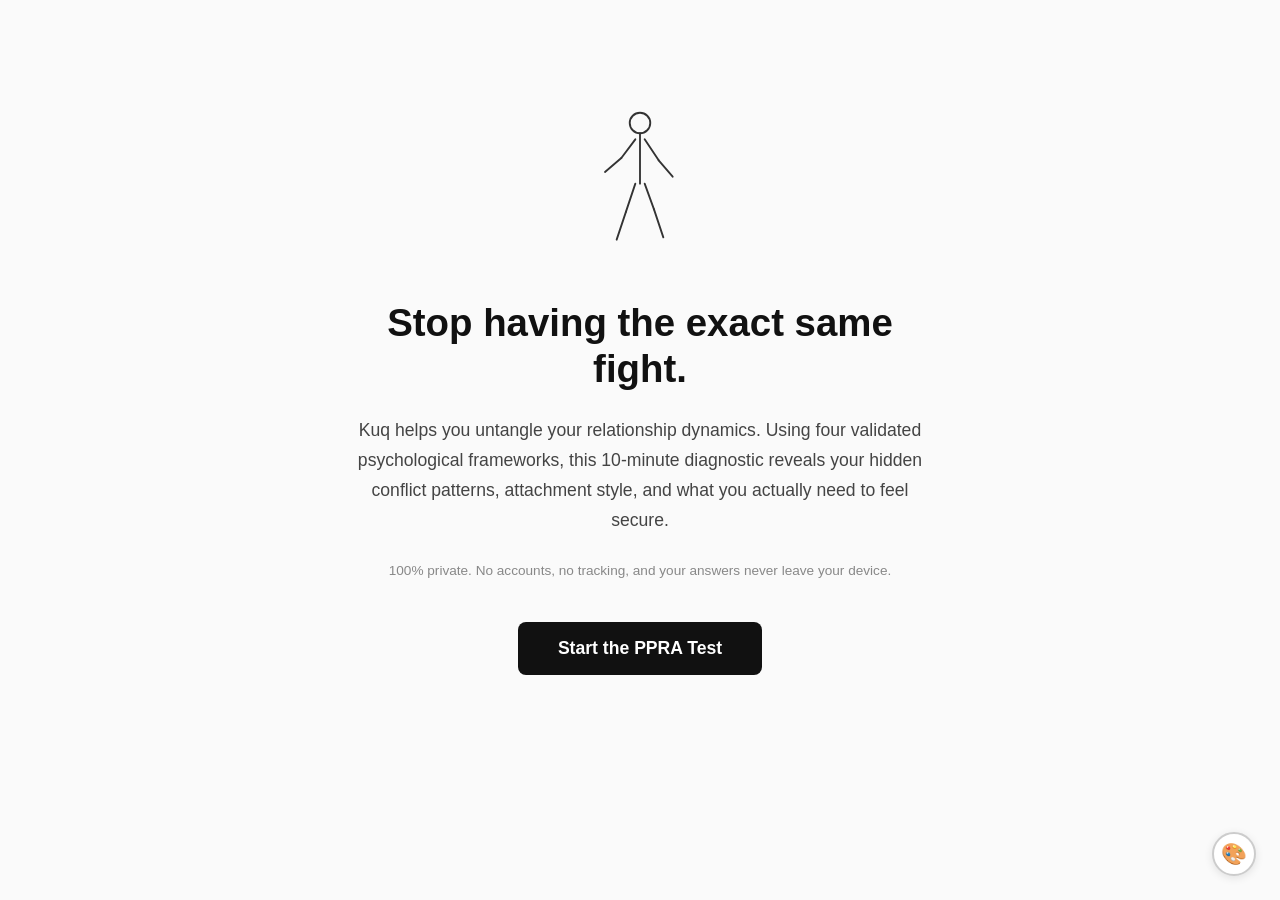
<file: kuq/index.html>
<!DOCTYPE html>
<html lang="en">
<head>
  <meta charset="UTF-8">
  <meta name="viewport" content="width=device-width, initial-scale=1.0">
  <title>Kuq — Relationship Conflict Diagnostic</title>
  <link rel="stylesheet" href="style.css">
  <link rel="stylesheet" href="themes.css">
</head>
<body>
  <noscript>
    <div class="noscript-message">
      <h1>Kuq requires JavaScript to run.</h1>
      <p>Please enable it in your browser settings.</p>
    </div>
  </noscript>

  <!-- ===================== PAGE 1: LANDING ===================== -->
  <section id="landing" class="page active">
    <div class="landing-container">

      <!-- Cramping Stick Figure -->
      <div class="cramp-stage">
        <div class="cramp-figure-wrapper">
          <svg class="cramp-figure" viewBox="0 0 300 350" xmlns="http://www.w3.org/2000/svg">
            <g class="cramp-head">
              <circle cx="150" cy="40" r="22"/>
            </g>
            <g class="cramp-torso">
              <line x1="150" y1="62" x2="150" y2="170"/>
              <g class="cramp-arm-lu">
                <line x1="140" y1="75" x2="110" y2="115"/>
                <g class="cramp-arm-ll">
                  <line x1="110" y1="115" x2="75" y2="145"/>
                </g>
              </g>
              <g class="cramp-arm-ru">
                <line x1="160" y1="75" x2="190" y2="120"/>
                <g class="cramp-arm-rl">
                  <line x1="190" y1="120" x2="220" y2="155"/>
                </g>
              </g>
              <g class="cramp-leg-lu">
                <line x1="140" y1="170" x2="120" y2="230"/>
                <g class="cramp-leg-ll">
                  <line x1="120" y1="230" x2="100" y2="290"/>
                </g>
              </g>
              <g class="cramp-leg-ru">
                <line x1="160" y1="170" x2="180" y2="225"/>
                <g class="cramp-leg-rl">
                  <line x1="180" y1="225" x2="200" y2="285"/>
                </g>
              </g>
            </g>
          </svg>
        </div>
      </div>

      <h1>Stop having the exact same fight.</h1>
      <p class="landing-subtext">Kuq helps you untangle your relationship dynamics. Using four validated psychological frameworks, this 10-minute diagnostic reveals your hidden conflict patterns, attachment style, and what you actually need to feel secure.</p>
      <p class="trust-badge">100% private. No accounts, no tracking, and your answers never leave your device.</p>
      <button class="btn-primary" onclick="showPage('questions')">Start the PPRA Test</button>
    </div>
  </section>

  <!-- ===================== PAGE 2: QUESTIONS ===================== -->
  <section id="questions" class="page">
    <header class="sticky-header">
      <span class="logo">Kuq</span>
      <div class="progress-bar">
        <div id="progress-fill" class="progress-fill"></div>
      </div>
      <span id="question-counter" class="question-counter">Question 0 of 20</span>
    </header>

    <div id="restore-message" class="restore-message" style="display:none;">
      Welcome back — your progress has been restored.
    </div>

    <div id="questions-container" class="questions-container"></div>
  </section>

  <!-- ===================== PAGE 3: RESULTS ===================== -->
  <section id="results" class="page">
    <div id="results-content" class="results-container"></div>
    <div class="results-actions">
      <button class="btn-secondary" onclick="startOver()">Start Over</button>
    </div>
  </section>

  <script src="data.js"></script>
  <script src="script.js"></script>
  <script src="themes.js"></script>
</body>
</html>
</file>
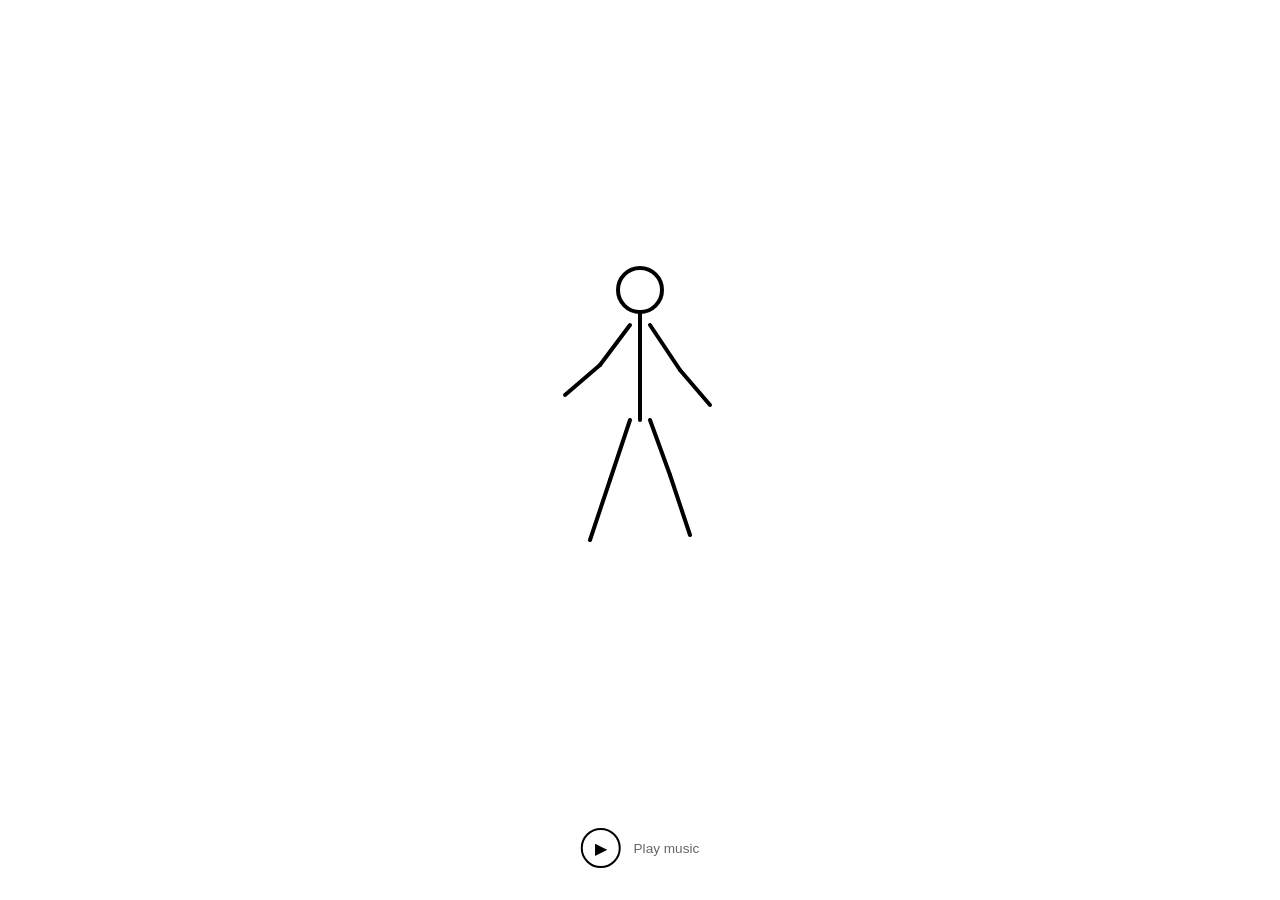
<file: kuq/cramping-figure.html>
<!DOCTYPE html>
<html lang="en">
<head>
<meta charset="UTF-8">
<meta name="viewport" content="width=device-width, initial-scale=1.0">
<title>Invincible Cramping Stick Figure</title>
<style>
  /* ============================================
     BASE LAYOUT
     ============================================ */
  * { margin: 0; padding: 0; box-sizing: border-box; }

  body {
    display: flex;
    justify-content: center;
    align-items: center;
    min-height: 100vh;
    background: #fff;
    overflow: hidden;
  }

  .stage {
    position: relative;
    width: 300px;
    height: 400px;
  }

  /* ============================================
     SVG STICK FIGURE
     All parts are grouped for independent animation.
     Stroke: pure black, no fill.
     ============================================ */
  svg.figure {
    width: 100%;
    height: 100%;
    overflow: visible;
  }

  svg.figure line,
  svg.figure circle {
    stroke: #000;
    stroke-width: 4;
    stroke-linecap: round;
    fill: none;
  }

  /* ============================================
     ANIMATION GROUPS
     Each body part gets its own animation so they
     move independently for that chaotic "cramping" look.
     ============================================ */

  /* HEAD — bobs and rotates */
  .head {
    transform-origin: 150px 50px;
    animation: headBob 0.4s steps(2) infinite alternate;
  }

  /* TORSO — tilts left/right */
  .torso {
    transform-origin: 150px 60px;
    animation: torsoTilt 0.6s steps(3) infinite alternate;
  }

  /* UPPER LEFT ARM — swings from shoulder */
  .arm-left-upper {
    transform-origin: 140px 75px;
    animation: armLeftUpper 0.35s steps(2) infinite alternate;
  }

  /* LOWER LEFT ARM — bends at elbow */
  .arm-left-lower {
    transform-origin: 110px 115px;
    animation: armLeftLower 0.3s steps(2) infinite alternate;
  }

  /* UPPER RIGHT ARM — swings from shoulder */
  .arm-right-upper {
    transform-origin: 160px 75px;
    animation: armRightUpper 0.4s steps(2) infinite alternate;
  }

  /* LOWER RIGHT ARM — bends at elbow */
  .arm-right-lower {
    transform-origin: 190px 120px;
    animation: armRightLower 0.35s steps(2) infinite alternate;
  }

  /* UPPER LEFT LEG — swings from hip */
  .leg-left-upper {
    transform-origin: 140px 170px;
    animation: legLeftUpper 0.3s steps(2) infinite alternate;
  }

  /* LOWER LEFT LEG — bends at knee */
  .leg-left-lower {
    transform-origin: 120px 230px;
    animation: legLeftLower 0.35s steps(2) infinite alternate;
  }

  /* UPPER RIGHT LEG — swings from hip */
  .leg-right-upper {
    transform-origin: 160px 170px;
    animation: legRightUpper 0.35s steps(2) infinite alternate;
  }

  /* LOWER RIGHT LEG — bends at knee */
  .leg-right-lower {
    transform-origin: 180px 225px;
    animation: legRightLower 0.3s steps(2) infinite alternate;
  }

  /* WHOLE FIGURE — bounces/slides on canvas */
  .figure-wrapper {
    animation: figureBounce 0.5s steps(3) infinite alternate;
  }

  /* ============================================
     KEYFRAMES — THE "CRAMPING" DANCE
     Jerky, snappy movements using steps() easing.
     ============================================ */

  /* Head bobs up/down and rotates slightly */
  @keyframes headBob {
    0%   { transform: translateY(0) rotate(0deg); }
    30%  { transform: translateY(-8px) rotate(-12deg); }
    60%  { transform: translateY(4px) rotate(8deg); }
    100% { transform: translateY(-5px) rotate(-5deg); }
  }

  /* Torso tilts side to side and leans */
  @keyframes torsoTilt {
    0%   { transform: rotate(0deg) translateX(0); }
    25%  { transform: rotate(-8deg) translateX(-5px); }
    50%  { transform: rotate(5deg) translateX(3px); }
    75%  { transform: rotate(-3deg) translateX(-2px); }
    100% { transform: rotate(10deg) translateX(6px); }
  }

  /* Left upper arm swings wildly */
  @keyframes armLeftUpper {
    0%   { transform: rotate(0deg); }
    25%  { transform: rotate(-60deg); }
    50%  { transform: rotate(30deg); }
    75%  { transform: rotate(-45deg); }
    100% { transform: rotate(70deg); }
  }

  /* Left lower arm flails at elbow */
  @keyframes armLeftLower {
    0%   { transform: rotate(0deg); }
    30%  { transform: rotate(-80deg); }
    60%  { transform: rotate(40deg); }
    100% { transform: rotate(-50deg); }
  }

  /* Right upper arm — opposite timing */
  @keyframes armRightUpper {
    0%   { transform: rotate(0deg); }
    20%  { transform: rotate(55deg); }
    50%  { transform: rotate(-35deg); }
    80%  { transform: rotate(65deg); }
    100% { transform: rotate(-20deg); }
  }

  /* Right lower arm */
  @keyframes armRightLower {
    0%   { transform: rotate(0deg); }
    35%  { transform: rotate(70deg); }
    65%  { transform: rotate(-45deg); }
    100% { transform: rotate(55deg); }
  }

  /* Left upper leg kicks out */
  @keyframes legLeftUpper {
    0%   { transform: rotate(0deg); }
    25%  { transform: rotate(25deg); }
    50%  { transform: rotate(-15deg); }
    75%  { transform: rotate(40deg); }
    100% { transform: rotate(-10deg); }
  }

  /* Left lower leg bends at knee */
  @keyframes legLeftLower {
    0%   { transform: rotate(0deg); }
    30%  { transform: rotate(-50deg); }
    60%  { transform: rotate(25deg); }
    100% { transform: rotate(-35deg); }
  }

  /* Right upper leg — offset timing */
  @keyframes legRightUpper {
    0%   { transform: rotate(0deg); }
    20%  { transform: rotate(-30deg); }
    50%  { transform: rotate(20deg); }
    80%  { transform: rotate(-45deg); }
    100% { transform: rotate(15deg); }
  }

  /* Right lower leg */
  @keyframes legRightLower {
    0%   { transform: rotate(0deg); }
    35%  { transform: rotate(45deg); }
    65%  { transform: rotate(-30deg); }
    100% { transform: rotate(40deg); }
  }

  /* Whole figure bounces and slides */
  @keyframes figureBounce {
    0%   { transform: translateX(0) translateY(0); }
    20%  { transform: translateX(-10px) translateY(-15px); }
    40%  { transform: translateX(8px) translateY(5px); }
    60%  { transform: translateX(-5px) translateY(-20px); }
    80%  { transform: translateX(12px) translateY(0px); }
    100% { transform: translateX(-3px) translateY(-10px); }
  }

  /* ============================================
     AUDIO PLAYER (bottom center)
     ============================================ */
  .audio-controls {
    position: fixed;
    bottom: 2rem;
    left: 50%;
    transform: translateX(-50%);
    display: flex;
    align-items: center;
    gap: 0.8rem;
    font-family: -apple-system, BlinkMacSystemFont, sans-serif;
    font-size: 0.85rem;
    color: #666;
  }

  .audio-controls button {
    width: 40px;
    height: 40px;
    border-radius: 50%;
    border: 2px solid #000;
    background: #fff;
    cursor: pointer;
    font-size: 1rem;
    display: flex;
    align-items: center;
    justify-content: center;
    transition: background 0.15s;
  }

  .audio-controls button:hover {
    background: #eee;
  }

  /* ============================================
     RESPONSIVE
     ============================================ */
  @media (max-width: 480px) {
    .stage {
      width: 220px;
      height: 300px;
    }
  }
</style>
</head>
<body>

<!-- ============================================
     STICK FIGURE (SVG)
     Pure black strokes, no fill.
     ~260px tall, centred on canvas.
     ============================================ -->
<div class="stage">
  <div class="figure-wrapper">
    <svg class="figure" viewBox="0 0 300 350" xmlns="http://www.w3.org/2000/svg">

      <!-- HEAD (circle, r=22) -->
      <g class="head">
        <circle cx="150" cy="40" r="22"/>
      </g>

      <!-- TORSO (neck to hip) -->
      <g class="torso">
        <line x1="150" y1="62" x2="150" y2="170"/>

        <!-- LEFT ARM: shoulder(140,75) → elbow(110,115) → hand -->
        <g class="arm-left-upper">
          <line x1="140" y1="75" x2="110" y2="115"/>
          <g class="arm-left-lower">
            <line x1="110" y1="115" x2="75" y2="145"/>
          </g>
        </g>

        <!-- RIGHT ARM: shoulder(160,75) → elbow(190,120) → hand -->
        <g class="arm-right-upper">
          <line x1="160" y1="75" x2="190" y2="120"/>
          <g class="arm-right-lower">
            <line x1="190" y1="120" x2="220" y2="155"/>
          </g>
        </g>

        <!-- LEFT LEG: hip(140,170) → knee(120,230) → foot -->
        <g class="leg-left-upper">
          <line x1="140" y1="170" x2="120" y2="230"/>
          <g class="leg-left-lower">
            <line x1="120" y1="230" x2="100" y2="290"/>
          </g>
        </g>

        <!-- RIGHT LEG: hip(160,170) → knee(180,225) → foot -->
        <g class="leg-right-upper">
          <line x1="160" y1="170" x2="180" y2="225"/>
          <g class="leg-right-lower">
            <line x1="180" y1="225" x2="200" y2="285"/>
          </g>
        </g>
      </g>

    </svg>
  </div>
</div>

<!-- ============================================
     AUDIO PLAYER
     Replace src with your chosen royalty-free track.
     ============================================ -->
<div class="audio-controls">
  <button id="play-btn" onclick="toggleAudio()">▶</button>
  <span id="audio-label">Play music</span>
  <audio id="bg-music" loop preload="auto">
    <source src="invincible-music.mp3" type="audio/mpeg">
  </audio>
</div>

<script>
  // Minimal JS — only for the play/pause button
  function toggleAudio() {
    const audio = document.getElementById('bg-music');
    const btn = document.getElementById('play-btn');
    const label = document.getElementById('audio-label');
    if (audio.paused) {
      audio.play();
      btn.textContent = '⏸';
      label.textContent = 'Playing';
    } else {
      audio.pause();
      btn.textContent = '▶';
      label.textContent = 'Play music';
    }
  }
</script>

</body>
</html>
</file>
<file: kuq/style.css>
/* ============================================================
   Kuq — PPRA Test Stylesheet
   ============================================================ */

/* ----------------------------
   RESET & BASE
   ---------------------------- */
* {
  margin: 0;
  padding: 0;
  box-sizing: border-box;
}

body {
  font-family: -apple-system, BlinkMacSystemFont, "Segoe UI", Roboto, Helvetica, Arial, sans-serif;
  line-height: 1.6;
  color: #1a1a1a;
  background: #fafafa;
}

/* ----------------------------
   PAGE VISIBILITY
   ---------------------------- */
.page {
  display: none;
}
.page.active {
  display: block;
}

/* ----------------------------
   NOSCRIPT
   ---------------------------- */
.noscript-message {
  text-align: center;
  padding: 4rem 2rem;
  font-size: 1.2rem;
}

/* ----------------------------
   LANDING PAGE
   ---------------------------- */
.landing-container {
  max-width: 640px;
  margin: 0 auto;
  padding: 6rem 2rem 4rem;
  text-align: center;
}

.landing-container h1 {
  font-size: 2.4rem;
  font-weight: 700;
  line-height: 1.2;
  margin-bottom: 1.5rem;
  color: #111;
}

.landing-subtext {
  font-size: 1.1rem;
  color: #444;
  margin-bottom: 1.5rem;
  line-height: 1.7;
}

.trust-badge {
  font-size: 0.85rem;
  color: #888;
  margin-bottom: 2.5rem;
}

/* ----------------------------
   BUTTONS
   ---------------------------- */
.btn-primary {
  display: inline-block;
  background: #111;
  color: #fff;
  border: none;
  padding: 1rem 2.5rem;
  font-size: 1.1rem;
  font-weight: 600;
  border-radius: 8px;
  cursor: pointer;
  transition: background 0.2s;
}
.btn-primary:hover {
  background: #333;
}

.btn-secondary {
  display: inline-block;
  background: #fff;
  color: #111;
  border: 2px solid #111;
  padding: 0.8rem 2rem;
  font-size: 1rem;
  font-weight: 600;
  border-radius: 8px;
  cursor: pointer;
  transition: background 0.2s;
}
.btn-secondary:hover {
  background: #f0f0f0;
}

/* ----------------------------
   STICKY HEADER
   ---------------------------- */
.sticky-header {
  position: sticky;
  top: 0;
  z-index: 100;
  background: #fff;
  border-bottom: 1px solid #e0e0e0;
  padding: 0.8rem 1.5rem;
  display: flex;
  align-items: center;
  gap: 1rem;
}

.logo {
  font-weight: 700;
  font-size: 1.2rem;
  color: #111;
  flex-shrink: 0;
}

.progress-bar {
  flex: 1;
  height: 6px;
  background: #e0e0e0;
  border-radius: 3px;
  overflow: hidden;
}

.progress-fill {
  height: 100%;
  width: 0%;
  background: #111;
  border-radius: 3px;
  transition: width 0.3s ease;
}

.question-counter {
  font-size: 0.8rem;
  color: #888;
  flex-shrink: 0;
  white-space: nowrap;
}

/* ----------------------------
   RESTORE MESSAGE
   ---------------------------- */
.restore-message {
  max-width: 640px;
  margin: 1rem auto;
  padding: 0.8rem 1.5rem;
  background: #f0f7ff;
  border: 1px solid #c0d8ff;
  border-radius: 8px;
  font-size: 0.9rem;
  color: #2a5db0;
  text-align: center;
}

/* ----------------------------
   QUESTIONS CONTAINER
   ---------------------------- */
.questions-container {
  max-width: 640px;
  margin: 0 auto;
  padding: 1.5rem 1.5rem 4rem;
}

/* ----------------------------
   LAYER HEADERS
   ---------------------------- */
.layer-header {
  margin-top: 2.5rem;
  margin-bottom: 1.5rem;
  padding-top: 1.5rem;
  border-top: 1px solid #e0e0e0;
}

.layer-header:first-child {
  border-top: none;
  margin-top: 0;
}

.layer-header h2 {
  font-size: 1.4rem;
  font-weight: 700;
  color: #111;
  margin-bottom: 0.3rem;
}

.layer-header p {
  font-size: 0.95rem;
  color: #666;
}

/* ----------------------------
   INDIVIDUAL QUESTION
   ---------------------------- */
.question {
  margin-bottom: 2rem;
  padding: 1.2rem;
  border-radius: 10px;
  background: #fff;
  border: 1px solid #e8e8e8;
  transition: border-color 0.2s;
}

.question.unanswered {
  border-color: #e53e3e;
  background: #fff5f5;
}

.question-text {
  font-size: 1rem;
  font-weight: 500;
  color: #222;
  margin-bottom: 1rem;
  line-height: 1.5;
}

/* ----------------------------
   5-POINT BUBBLE SCALE
   ---------------------------- */
.scale {
  display: flex;
  align-items: center;
  justify-content: center;
  gap: 0.3rem;
}

.scale-label {
  font-size: 0.75rem;
  color: #999;
  width: 50px;
  text-align: center;
  flex-shrink: 0;
}

.bubble {
  width: 36px;
  height: 36px;
  border-radius: 50%;
  border: 2px solid #ccc;
  background: #fff;
  cursor: pointer;
  transition: all 0.15s;
  position: relative;
}

.bubble:hover {
  border-color: #888;
  background: #f5f5f5;
}

.bubble.selected {
  border-color: #111;
  background: #111;
}

.bubble.selected::after {
  content: "";
  position: absolute;
  top: 50%;
  left: 50%;
  transform: translate(-50%, -50%);
  width: 10px;
  height: 10px;
  border-radius: 50%;
  background: #fff;
}

/* ----------------------------
   CLOSING / SUBMIT
   ---------------------------- */
.closing {
  text-align: center;
  margin-top: 3rem;
  padding: 2rem 0;
  border-top: 1px solid #e0e0e0;
}

.closing p {
  font-size: 1rem;
  color: #555;
  margin-bottom: 1.5rem;
  font-style: italic;
}

.error-text {
  color: #e53e3e;
  font-size: 0.9rem;
  margin-top: 1rem;
}

/* ----------------------------
   RESULTS PAGE
   ---------------------------- */
.results-container {
  max-width: 640px;
  margin: 0 auto;
  padding: 3rem 1.5rem 2rem;
}

.results-intro {
  margin-bottom: 2.5rem;
}

.results-intro h1 {
  font-size: 2rem;
  font-weight: 700;
  color: #111;
  margin-bottom: 1rem;
}

.results-intro p {
  font-size: 1.05rem;
  color: #444;
  line-height: 1.7;
}

/* ----------------------------
   RESULTS — LAYER SECTIONS
   ---------------------------- */
.results-layer {
  margin-bottom: 2rem;
  padding: 1.5rem;
  background: #fff;
  border: 1px solid #e8e8e8;
  border-radius: 10px;
}

.results-layer h2 {
  font-size: 1.1rem;
  font-weight: 600;
  color: #888;
  margin-bottom: 0.5rem;
  text-transform: uppercase;
  letter-spacing: 0.03em;
}

.results-layer h3 {
  font-size: 1.2rem;
  font-weight: 700;
  color: #111;
  margin-bottom: 0.8rem;
}

.results-layer p {
  font-size: 0.95rem;
  color: #333;
  line-height: 1.7;
}

.insufficient-data {
  color: #999;
  font-style: italic;
}

/* ----------------------------
   RESULTS — OVERALL PROFILE
   ---------------------------- */
.results-overall {
  margin-top: 2.5rem;
  margin-bottom: 2rem;
  padding: 2rem;
  background: #111;
  color: #fff;
  border-radius: 10px;
}

.results-overall h2 {
  font-size: 1.3rem;
  font-weight: 700;
  margin-bottom: 1.2rem;
}

.results-overall h3 {
  font-size: 1rem;
  font-weight: 600;
  color: #aaa;
  margin-bottom: 0.5rem;
  margin-top: 1.2rem;
}

.results-overall h3:first-of-type {
  margin-top: 0;
}

.results-overall p {
  font-size: 0.95rem;
  line-height: 1.7;
  color: #ddd;
}

/* ----------------------------
   RESULTS — DISCLAIMER
   ---------------------------- */
.results-disclaimer {
  margin-top: 2rem;
  padding: 1.2rem;
  background: #fff8f0;
  border: 1px solid #f0d0b0;
  border-radius: 8px;
  font-size: 0.85rem;
  color: #666;
  line-height: 1.6;
}

.results-disclaimer a {
  color: #b05000;
  text-decoration: underline;
}

/* ----------------------------
   RESULTS — ACTIONS
   ---------------------------- */
.results-actions {
  max-width: 640px;
  margin: 0 auto 4rem;
  padding: 0 1.5rem;
  text-align: center;
}

/* ----------------------------
   CONSENT PROMPT
   ---------------------------- */
.consent-prompt {
  max-width: 640px;
  margin: 2rem auto;
  padding: 1.5rem;
  background: #f8f8f8;
  border: 1px solid #e0e0e0;
  border-radius: 10px;
  text-align: center;
}

.consent-prompt p {
  font-size: 0.95rem;
  color: #444;
  margin-bottom: 0.8rem;
  line-height: 1.6;
}

.consent-prompt p:first-child {
  font-size: 1.1rem;
  color: #111;
  margin-bottom: 0.5rem;
}

.consent-buttons {
  display: flex;
  gap: 1rem;
  justify-content: center;
  margin-top: 1rem;
}

.btn-small {
  padding: 0.6rem 1.5rem;
  font-size: 0.9rem;
}

.consent-message {
  margin-top: 1rem;
  font-size: 0.9rem;
  color: #2a5db0;
  font-style: italic;
}

/* ----------------------------
   MOBILE RESPONSIVE
   ---------------------------- */
@media (max-width: 480px) {
  .landing-container {
    padding: 3rem 1.5rem 2rem;
  }

  .landing-container h1 {
    font-size: 1.8rem;
  }

  .landing-subtext {
    font-size: 1rem;
  }

  .question {
    padding: 1rem;
  }

  .scale {
    gap: 0.15rem;
  }

  .bubble {
    width: 30px;
    height: 30px;
  }

  .bubble.selected::after {
    width: 8px;
    height: 8px;
  }

  .scale-label {
    font-size: 0.65rem;
    width: 40px;
  }

  .sticky-header {
    padding: 0.6rem 1rem;
    gap: 0.5rem;
  }

  .results-container {
    padding: 2rem 1rem 1rem;
  }

  .results-layer {
    padding: 1rem;
  }

  .results-overall {
    padding: 1.5rem;
  }
}
</file>
<file: kuq/themes.css>
/* ============================================================
   Kuq — Theme Packs
   ============================================================ */

/* ----------------------------
   THEME SELECTOR
   ---------------------------- */
.theme-selector {
  position: fixed;
  bottom: 1.5rem;
  right: 1.5rem;
  z-index: 200;
  display: flex;
  flex-direction: column;
  align-items: flex-end;
  gap: 0.5rem;
}

.theme-toggle {
  width: 44px;
  height: 44px;
  border-radius: 50%;
  border: 2px solid #ccc;
  background: #fff;
  font-size: 1.3rem;
  cursor: pointer;
  box-shadow: 0 2px 8px rgba(0,0,0,0.1);
  transition: all 0.2s;
  display: flex;
  align-items: center;
  justify-content: center;
}
.theme-toggle:hover {
  border-color: #888;
  transform: scale(1.05);
}

.theme-options {
  display: none;
  flex-direction: column;
  gap: 0.4rem;
  background: #fff;
  border: 1px solid #e0e0e0;
  border-radius: 12px;
  padding: 0.8rem;
  box-shadow: 0 4px 16px rgba(0,0,0,0.12);
  min-width: 160px;
}
.theme-options.open {
  display: flex;
}

.theme-option {
  display: flex;
  align-items: center;
  gap: 0.6rem;
  padding: 0.5rem 0.8rem;
  border: none;
  background: transparent;
  border-radius: 8px;
  cursor: pointer;
  font-size: 0.85rem;
  color: #333;
  transition: background 0.15s;
}
.theme-option:hover {
  background: #f0f0f0;
}
.theme-option.active {
  background: #111;
  color: #fff;
}

.theme-option .theme-dot {
  width: 12px;
  height: 12px;
  border-radius: 50%;
  flex-shrink: 0;
}

/* ----------------------------
   AUDIO PLAYER
   ---------------------------- */
.audio-player {
  position: fixed;
  bottom: 1.5rem;
  left: 1.5rem;
  z-index: 200;
  display: none;
  align-items: center;
  gap: 0.5rem;
  background: rgba(255,255,255,0.95);
  border: 1px solid #e0e0e0;
  border-radius: 50px;
  padding: 0.4rem 1rem 0.4rem 0.6rem;
  box-shadow: 0 2px 8px rgba(0,0,0,0.1);
  font-size: 0.8rem;
  color: #555;
}
.audio-player.visible {
  display: flex;
}

.audio-toggle {
  width: 32px;
  height: 32px;
  border-radius: 50%;
  border: none;
  background: #111;
  color: #fff;
  font-size: 0.9rem;
  cursor: pointer;
  display: flex;
  align-items: center;
  justify-content: center;
  transition: background 0.2s;
}
.audio-toggle:hover {
  background: #333;
}

/* ============================================================
   CRAMPING STICK FIGURE (抽筋人)
   ============================================================ */
.cramp-stage {
  display: flex;
  justify-content: center;
  margin-bottom: 1.5rem;
  height: 180px;
  overflow: visible;
}

.cramp-figure-wrapper {
  animation: cramp-bounce 0.5s steps(3) infinite alternate;
}

.cramp-figure {
  width: 140px;
  height: 180px;
  overflow: visible;
}

.cramp-figure line,
.cramp-figure circle {
  stroke: #333;
  stroke-width: 4;
  stroke-linecap: round;
  fill: none;
}

/* Head */
.cramp-head {
  transform-origin: 150px 50px;
  animation: cramp-head 0.4s steps(2) infinite alternate;
}

/* Torso */
.cramp-torso {
  transform-origin: 150px 60px;
  animation: cramp-torso 0.6s steps(3) infinite alternate;
}

/* Arms */
.cramp-arm-lu {
  transform-origin: 140px 75px;
  animation: cramp-arm-lu 0.35s steps(2) infinite alternate;
}
.cramp-arm-ll {
  transform-origin: 110px 115px;
  animation: cramp-arm-ll 0.3s steps(2) infinite alternate;
}
.cramp-arm-ru {
  transform-origin: 160px 75px;
  animation: cramp-arm-ru 0.4s steps(2) infinite alternate;
}
.cramp-arm-rl {
  transform-origin: 190px 120px;
  animation: cramp-arm-rl 0.35s steps(2) infinite alternate;
}

/* Legs */
.cramp-leg-lu {
  transform-origin: 140px 170px;
  animation: cramp-leg-lu 0.3s steps(2) infinite alternate;
}
.cramp-leg-ll {
  transform-origin: 120px 230px;
  animation: cramp-leg-ll 0.35s steps(2) infinite alternate;
}
.cramp-leg-ru {
  transform-origin: 160px 170px;
  animation: cramp-leg-ru 0.35s steps(2) infinite alternate;
}
.cramp-leg-rl {
  transform-origin: 180px 225px;
  animation: cramp-leg-rl 0.3s steps(2) infinite alternate;
}

/* Keyframes */
@keyframes cramp-head {
  0%   { transform: translateY(0) rotate(0deg); }
  30%  { transform: translateY(-8px) rotate(-12deg); }
  60%  { transform: translateY(4px) rotate(8deg); }
  100% { transform: translateY(-5px) rotate(-5deg); }
}

@keyframes cramp-torso {
  0%   { transform: rotate(0deg) translateX(0); }
  25%  { transform: rotate(-8deg) translateX(-5px); }
  50%  { transform: rotate(5deg) translateX(3px); }
  75%  { transform: rotate(-3deg) translateX(-2px); }
  100% { transform: rotate(10deg) translateX(6px); }
}

@keyframes cramp-arm-lu {
  0%   { transform: rotate(0deg); }
  25%  { transform: rotate(-60deg); }
  50%  { transform: rotate(30deg); }
  75%  { transform: rotate(-45deg); }
  100% { transform: rotate(70deg); }
}

@keyframes cramp-arm-ll {
  0%   { transform: rotate(0deg); }
  30%  { transform: rotate(-80deg); }
  60%  { transform: rotate(40deg); }
  100% { transform: rotate(-50deg); }
}

@keyframes cramp-arm-ru {
  0%   { transform: rotate(0deg); }
  20%  { transform: rotate(55deg); }
  50%  { transform: rotate(-35deg); }
  80%  { transform: rotate(65deg); }
  100% { transform: rotate(-20deg); }
}

@keyframes cramp-arm-rl {
  0%   { transform: rotate(0deg); }
  35%  { transform: rotate(70deg); }
  65%  { transform: rotate(-45deg); }
  100% { transform: rotate(55deg); }
}

@keyframes cramp-leg-lu {
  0%   { transform: rotate(0deg); }
  25%  { transform: rotate(25deg); }
  50%  { transform: rotate(-15deg); }
  75%  { transform: rotate(40deg); }
  100% { transform: rotate(-10deg); }
}

@keyframes cramp-leg-ll {
  0%   { transform: rotate(0deg); }
  30%  { transform: rotate(-50deg); }
  60%  { transform: rotate(25deg); }
  100% { transform: rotate(-35deg); }
}

@keyframes cramp-leg-ru {
  0%   { transform: rotate(0deg); }
  20%  { transform: rotate(-30deg); }
  50%  { transform: rotate(20deg); }
  80%  { transform: rotate(-45deg); }
  100% { transform: rotate(15deg); }
}

@keyframes cramp-leg-rl {
  0%   { transform: rotate(0deg); }
  35%  { transform: rotate(45deg); }
  65%  { transform: rotate(-30deg); }
  100% { transform: rotate(40deg); }
}

@keyframes cramp-bounce {
  0%   { transform: translateX(0) translateY(0); }
  20%  { transform: translateX(-10px) translateY(-15px); }
  40%  { transform: translateX(8px) translateY(5px); }
  60%  { transform: translateX(-5px) translateY(-20px); }
  80%  { transform: translateX(12px) translateY(0px); }
  100% { transform: translateX(-3px) translateY(-10px); }
}

/* Theme-specific figure colors */
body.theme-invincible .cramp-figure line,
body.theme-invincible .cramp-figure circle {
  stroke: #ff2222;
  filter: drop-shadow(0 0 6px rgba(255, 34, 34, 0.5));
}

body.theme-aespa .cramp-figure line,
body.theme-aespa .cramp-figure circle {
  stroke: #ff6ec7;
  filter: drop-shadow(0 0 6px rgba(255, 110, 199, 0.5));
}

body.theme-chill .cramp-figure line,
body.theme-chill .cramp-figure circle {
  stroke: #5b7a6b;
}

/* ============================================================
   SHARED ANIMATIONS (all packs)
   ============================================================ */

/* Fade-in-up for result cards */
@keyframes fadeInUp {
  0% { opacity: 0; transform: translateY(30px); }
  100% { opacity: 1; transform: translateY(0); }
}

/* Scale pop for overall section */
@keyframes scalePop {
  0% { opacity: 0; transform: scale(0.9); }
  100% { opacity: 1; transform: scale(1); }
}

/* Staggered card animation */
.anim-card {
  opacity: 0;
  animation: fadeInUp 0.6s ease-out forwards;
}
.anim-card:nth-child(1) { animation-delay: 0.1s; }
.anim-card:nth-child(2) { animation-delay: 0.3s; }
.anim-card:nth-child(3) { animation-delay: 0.5s; }
.anim-card:nth-child(4) { animation-delay: 0.7s; }

.anim-overall {
  opacity: 0;
  animation: scalePop 0.8s ease-out 0.9s forwards;
}

/* Theme-specific overall entry animations */
body.theme-invincible .anim-overall {
  animation: invincible-overall-pop 0.6s ease-out 0.9s forwards;
}
body.theme-aespa .anim-overall {
  animation: aespa-overall-glow 0.8s ease-out 0.9s forwards;
}
body.theme-chill .anim-overall {
  animation: chill-overall-rise 1s ease-out 0.9s forwards;
}

@keyframes invincible-overall-pop {
  0% { opacity: 0; transform: scale(0.8) rotate(-2deg); }
  60% { transform: scale(1.05) rotate(1deg); }
  100% { opacity: 1; transform: scale(1) rotate(0deg); }
}

@keyframes aespa-overall-glow {
  0% { opacity: 0; transform: translateY(30px); box-shadow: 0 0 0 rgba(123, 104, 238, 0); }
  100% { opacity: 1; transform: translateY(0); box-shadow: 0 0 40px rgba(123, 104, 238, 0.3); }
}

@keyframes chill-overall-rise {
  0% { opacity: 0; transform: translateY(40px); }
  100% { opacity: 1; transform: translateY(0); }
}

/* ============================================================
   PACK 1: INVINCIBLE
   ============================================================ */
body.theme-invincible {
  background: #0a0a0a;
  color: #e8e8e8;
}

/* ALL text elements — force light color */
body.theme-invincible p,
body.theme-invincible span,
body.theme-invincible label,
body.theme-invincible .question-text,
body.theme-invincible .landing-subtext,
body.theme-invincible .trust-badge,
body.theme-invincible .scale-label,
body.theme-invincible .layer-header p,
body.theme-invincible .results-layer p,
body.theme-invincible .results-layer h3,
body.theme-invincible .results-intro p,
body.theme-invincible .results-overall p,
body.theme-invincible .consent-prompt p,
body.theme-invincible .closing p,
body.theme-invincible .restore-message {
  color: #e0e0e0 !important;
}

body.theme-invincible .trust-badge {
  color: #888;
}

body.theme-invincible .question-counter {
  color: #aaa;
}

body.theme-invincible h1,
body.theme-invincible .landing-container h1,
body.theme-invincible .results-intro h1,
body.theme-invincible .results-overall h2 {
  color: #ff2222 !important;
  animation: invincible-title-shake 0.5s ease-out 1;
  text-shadow: 0 0 20px rgba(255, 34, 34, 0.5);
}

body.theme-invincible .layer-header h2 {
  color: #ff4444;
  text-shadow: 0 0 10px rgba(255, 34, 34, 0.3);
}

body.theme-invincible .results-layer h2 {
  color: #ff4444 !important;
}

body.theme-invincible .results-layer h3 {
  color: #ff6666;
}

body.theme-invincible .btn-primary {
  background: #ff2222;
  color: #fff;
  animation: invincible-pulse 1.5s ease-in-out infinite;
  box-shadow: 0 0 20px rgba(255, 34, 34, 0.4);
}

body.theme-invincible .btn-primary:hover {
  background: #cc0000;
}

body.theme-invincible .sticky-header {
  background: #111;
  border-color: #333;
}

body.theme-invincible .logo {
  color: #ff2222;
}

body.theme-invincible .progress-fill {
  background: #ff2222;
  box-shadow: 0 0 8px rgba(255, 34, 34, 0.5);
}

body.theme-invincible .bubble {
  border-color: #444;
}
body.theme-invincible .bubble:hover {
  border-color: #888;
  background: #1a1a1a;
}
body.theme-invincible .bubble.selected {
  border-color: #ff2222;
  background: #ff2222;
  box-shadow: 0 0 12px rgba(255, 34, 34, 0.5);
}

body.theme-invincible .question {
  background: #151515;
  border-color: #2a2a2a;
}

body.theme-invincible .question.unanswered {
  border-color: #ff2222;
  background: #1a0505;
}

body.theme-invincible .layer-header {
  border-color: #2a2a2a;
}

body.theme-invincible .results-layer {
  background: #1a0808;
  border-color: #3a1515;
  color: #ffcccc;
}

body.theme-invincible .results-layer h2 {
  color: #ff4444;
}

body.theme-invincible .results-layer h3 {
  color: #ff6666;
}

body.theme-invincible .results-layer p {
  color: #e0c0c0;
}

body.theme-invincible .results-overall {
  background: #1a0505;
  border: 2px solid #ff2222;
  color: #fff;
  box-shadow: 0 0 30px rgba(255, 34, 34, 0.3);
}

body.theme-invincible .results-overall h2 {
  color: #ff2222;
}

body.theme-invincible .results-overall h3 {
  color: #ff6666;
}

body.theme-invincible .results-overall p {
  color: #e0d0d0;
}

body.theme-invincible .results-disclaimer {
  background: #1a1010;
  border-color: #3a2020;
  color: #aaa;
}

body.theme-invincible .results-disclaimer a {
  color: #ff4444;
}

body.theme-invincible .consent-prompt {
  background: #151515;
  border-color: #2a2a2a;
}

body.theme-invincible .consent-prompt p:first-child {
  color: #ff4444;
}

body.theme-invincible .consent-message {
  color: #ff8888;
}

body.theme-invincible .error-text {
  color: #ff4444;
}

body.theme-invincible .theme-toggle {
  background: #111;
  border-color: #ff2222;
  color: #ff2222;
  box-shadow: 0 0 15px rgba(255, 34, 34, 0.5);
}

body.theme-invincible .theme-options {
  background: #111;
  border-color: #333;
}

body.theme-invincible .theme-option {
  color: #ddd;
}
body.theme-invincible .theme-option:hover {
  background: #222;
}
body.theme-invincible .theme-option.active {
  background: #ff2222;
  color: #fff;
}

body.theme-invincible .audio-player {
  background: rgba(17,17,17,0.95);
  border-color: #333;
  color: #aaa;
}

body.theme-invincible .audio-toggle {
  background: #ff2222;
}

/* Invincible — screen flash on submit */
body.theme-invincible .flash-overlay {
  position: fixed;
  top: 0; left: 0; right: 0; bottom: 0;
  background: #ff2222;
  opacity: 0;
  pointer-events: none;
  z-index: 999;
  animation: invincible-flash 0.6s ease-out;
}

/* Invincible — result cards slide in from left */
body.theme-invincible .anim-card {
  animation: invincible-slide-in 0.5s ease-out forwards;
}
@keyframes invincible-slide-in {
  0% { opacity: 0; transform: translateX(-40px); }
  100% { opacity: 1; transform: translateX(0); }
}

@keyframes invincible-title-shake {
  0% { transform: rotate(0deg) scale(1); }
  15% { transform: rotate(-4deg) scale(1.05); }
  30% { transform: rotate(3deg) scale(1.03); }
  45% { transform: rotate(-2deg) scale(1.02); }
  60% { transform: rotate(2deg) scale(1.01); }
  75% { transform: rotate(-1deg) scale(1); }
  100% { transform: rotate(0deg) scale(1); }
}

@keyframes invincible-pulse {
  0%, 100% { box-shadow: 0 0 10px rgba(255, 34, 34, 0.3); }
  50% { box-shadow: 0 0 30px rgba(255, 34, 34, 0.7); }
}

@keyframes invincible-flash {
  0% { opacity: 0.8; }
  100% { opacity: 0; }
}

/* ============================================================
   PACK 2: AESPA / K-POP
   ============================================================ */
body.theme-aespa {
  background: #0a0015;
  color: #d8c8f0;
}

/* ALL text elements — force light color */
body.theme-aespa p,
body.theme-aespa span,
body.theme-aespa label,
body.theme-aespa .question-text,
body.theme-aespa .landing-subtext,
body.theme-aespa .trust-badge,
body.theme-aespa .scale-label,
body.theme-aespa .layer-header p,
body.theme-aespa .results-layer p,
body.theme-aespa .results-layer h3,
body.theme-aespa .results-intro p,
body.theme-aespa .results-overall p,
body.theme-aespa .consent-prompt p,
body.theme-aespa .closing p,
body.theme-aespa .restore-message {
  color: #d0c0e8 !important;
}

body.theme-aespa .trust-badge {
  color: #8070a0;
}

body.theme-aespa .question-counter {
  color: #9080b0;
}

body.theme-aespa h1,
body.theme-aespa .landing-container h1,
body.theme-aespa .results-intro h1 {
  background: linear-gradient(90deg, #ff6ec7, #7b68ee, #00ffff) !important;
  -webkit-background-clip: text !important;
  -webkit-text-fill-color: transparent !important;
  background-clip: text !important;
  animation: aespa-gradient 4s ease infinite;
  background-size: 200% 200%;
}

body.theme-aespa .results-overall h2 {
  background: linear-gradient(90deg, #ff6ec7, #7b68ee, #00ffff);
  -webkit-background-clip: text;
  -webkit-text-fill-color: transparent;
  background-clip: text;
  animation: aespa-gradient 4s ease infinite;
  background-size: 200% 200%;
}

body.theme-aespa .layer-header h2 {
  color: #ff6ec7;
  text-shadow: 0 0 10px rgba(255, 110, 199, 0.3);
}

body.theme-aespa .results-layer h2 {
  color: #ff6ec7 !important;
}

body.theme-aespa .results-layer h3 {
  color: #e0b0ff !important;
  animation: aespa-glow-text 2s ease-in-out infinite alternate;
}

body.theme-aespa .btn-primary {
  background: linear-gradient(135deg, #ff6ec7, #7b68ee);
  color: #fff;
  box-shadow: 0 0 20px rgba(123, 104, 238, 0.4);
  border: none;
  transition: all 0.3s;
}
body.theme-aespa .btn-primary:hover {
  box-shadow: 0 0 30px rgba(255, 110, 199, 0.6);
  transform: translateY(-2px);
}

body.theme-aespa .sticky-header {
  background: rgba(10, 0, 21, 0.95);
  border-color: #2a1a4a;
  backdrop-filter: blur(10px);
}

body.theme-aespa .logo {
  color: #ff6ec7;
}

body.theme-aespa .progress-fill {
  background: linear-gradient(90deg, #ff6ec7, #7b68ee, #00ffff);
  background-size: 200% 100%;
  animation: aespa-gradient 3s ease infinite;
  box-shadow: 0 0 8px rgba(123, 104, 238, 0.5);
}

body.theme-aespa .bubble {
  border-color: #3a2a5a;
}
body.theme-aespa .bubble:hover {
  border-color: #7b68ee;
  background: #1a0a30;
}
body.theme-aespa .bubble.selected {
  border-color: #ff6ec7;
  background: #ff6ec7;
  box-shadow: 0 0 15px rgba(255, 110, 199, 0.5);
}

body.theme-aespa .question {
  background: rgba(20, 10, 40, 0.8);
  border-color: #2a1a4a;
}

body.theme-aespa .question.unanswered {
  border-color: #ff6ec7;
  background: rgba(40, 10, 30, 0.8);
}

body.theme-aespa .layer-header {
  border-color: #2a1a4a;
}

body.theme-aespa .results-layer {
  background: rgba(30, 10, 50, 0.9);
  border-color: #4a2a6a;
  color: #d8c0f0;
}

body.theme-aespa .results-layer h2 {
  color: #ff6ec7;
}

body.theme-aespa .results-layer h3 {
  color: #e0b0ff;
}

body.theme-aespa .results-layer p {
  color: #c8b0e8;
}

body.theme-aespa .results-overall {
  background: linear-gradient(135deg, #1a0030, #0a0025);
  border: 1px solid #3a2a6a;
  color: #e0d0ff;
  box-shadow: 0 0 30px rgba(123, 104, 238, 0.2);
}

body.theme-aespa .results-overall h3 {
  color: #ff6ec7;
  animation: none;
}

body.theme-aespa .results-overall p {
  color: #c0b0e0;
}

body.theme-aespa .results-disclaimer {
  background: rgba(20, 10, 40, 0.8);
  border-color: #2a1a4a;
  color: #9080b0;
}

body.theme-aespa .results-disclaimer a {
  color: #ff6ec7;
}

body.theme-aespa .consent-prompt {
  background: rgba(20, 10, 40, 0.8);
  border-color: #2a1a4a;
}

body.theme-aespa .consent-prompt p:first-child {
  color: #ff6ec7;
}

body.theme-aespa .consent-message {
  color: #c0a0ff;
}

body.theme-aespa .error-text {
  color: #ff6ec7;
}

body.theme-aespa .theme-toggle {
  background: #1a0030;
  border-color: #7b68ee;
  color: #ff6ec7;
}

body.theme-aespa .theme-options {
  background: #1a0030;
  border-color: #3a2a6a;
}

body.theme-aespa .theme-option {
  color: #d0c0ff;
}
body.theme-aespa .theme-option:hover {
  background: #2a1a4a;
}
body.theme-aespa .theme-option.active {
  background: linear-gradient(135deg, #ff6ec7, #7b68ee);
  color: #fff;
}

body.theme-aespa .audio-player {
  background: rgba(26, 0, 48, 0.95);
  border-color: #3a2a6a;
  color: #aaa;
}

body.theme-aespa .audio-toggle {
  background: linear-gradient(135deg, #ff6ec7, #7b68ee);
}

/* Aespa — neon glow line at top */
body.theme-aespa .glow-line {
  position: fixed;
  top: 0;
  left: 0;
  right: 0;
  height: 2px;
  background: linear-gradient(90deg, transparent, #ff6ec7, #7b68ee, #00ffff, transparent);
  background-size: 200% 100%;
  animation: aespa-glow-line 3s linear infinite;
  z-index: 300;
  pointer-events: none;
}

/* Aespa — glitch text effect */
body.theme-aespa .glitch {
  animation: aespa-glitch 0.3s ease-in-out;
}

/* Aespa — result cards fade in with glow */
body.theme-aespa .anim-card {
  animation: aespa-fade-glow 0.7s ease-out forwards;
  box-shadow: 0 0 0 rgba(123, 104, 238, 0);
}
body.theme-aespa .anim-card:nth-child(1) { animation-delay: 0.1s; }
body.theme-aespa .anim-card:nth-child(2) { animation-delay: 0.3s; }
body.theme-aespa .anim-card:nth-child(3) { animation-delay: 0.5s; }
body.theme-aespa .anim-card:nth-child(4) { animation-delay: 0.7s; }

@keyframes aespa-fade-glow {
  0% { opacity: 0; transform: translateY(20px); box-shadow: 0 0 0 rgba(123, 104, 238, 0); }
  100% { opacity: 1; transform: translateY(0); box-shadow: 0 0 20px rgba(123, 104, 238, 0.15); }
}

@keyframes aespa-glow-text {
  0% { text-shadow: 0 0 5px rgba(255, 110, 199, 0.3); }
  100% { text-shadow: 0 0 15px rgba(123, 104, 238, 0.5); }
}

@keyframes aespa-gradient {
  0% { background-position: 0% 50%; }
  50% { background-position: 100% 50%; }
  100% { background-position: 0% 50%; }
}

@keyframes aespa-glow-line {
  0% { background-position: -200% 0; }
  100% { background-position: 200% 0; }
}

@keyframes aespa-glitch {
  0% { transform: translate(0); }
  20% { transform: translate(-3px, 2px); }
  40% { transform: translate(3px, -2px); }
  60% { transform: translate(-2px, -1px); }
  80% { transform: translate(2px, 1px); }
  100% { transform: translate(0); }
}

/* ============================================================
   PACK 3: CHILL / LO-FI
   ============================================================ */
body.theme-chill {
  background: #f5f0eb;
  color: #4a4a4a;
}

body.theme-chill .landing-container h1,
body.theme-chill .results-intro h1 {
  color: #5b7a6b;
  animation: chill-fade-in 1.5s ease-out;
}

body.theme-chill .landing-subtext,
body.theme-chill .results-intro p {
  color: #6b6b6b;
}

body.theme-chill .btn-primary {
  background: #5b7a6b;
  color: #fff;
  border: none;
  box-shadow: 0 2px 10px rgba(91, 122, 107, 0.2);
  transition: all 0.3s;
}
body.theme-chill .btn-primary:hover {
  background: #4a6b5a;
  box-shadow: 0 4px 16px rgba(91, 122, 107, 0.3);
  transform: translateY(-1px);
}

body.theme-chill .sticky-header {
  background: rgba(245, 240, 235, 0.95);
  border-color: #ddd5cc;
  backdrop-filter: blur(8px);
}

body.theme-chill .logo {
  color: #5b7a6b;
}

body.theme-chill .progress-fill {
  background: #5b7a6b;
}

body.theme-chill .bubble.selected {
  border-color: #5b7a6b;
  background: #5b7a6b;
}

body.theme-chill .question {
  background: #fff;
  border-color: #e8e0d8;
  box-shadow: 0 1px 4px rgba(0,0,0,0.04);
  transition: all 0.3s;
}
body.theme-chill .question:hover {
  box-shadow: 0 2px 8px rgba(0,0,0,0.08);
}

body.theme-chill .question.unanswered {
  border-color: #c4856b;
  background: #fdf5f0;
}

body.theme-chill .layer-header {
  border-color: #e8e0d8;
}

body.theme-chill .layer-header h2 {
  color: #5b7a6b;
}

body.theme-chill .results-layer {
  background: #fff;
  border-color: #e8e0d8;
  box-shadow: 0 1px 4px rgba(0,0,0,0.04);
}

body.theme-chill .results-overall {
  background: #5b7a6b;
  color: #fff;
}

body.theme-chill .results-overall h3 {
  color: #c8ddd0;
}

body.theme-chill .results-overall p {
  color: #e0f0e8;
}

body.theme-chill .consent-prompt {
  background: #fff;
  border-color: #e8e0d8;
}

body.theme-chill .consent-prompt p:first-child {
  color: #5b7a6b;
}

body.theme-chill .consent-message {
  color: #5b7a6b;
}

body.theme-chill .theme-toggle {
  background: #fff;
  border-color: #5b7a6b;
  color: #5b7a6b;
}

body.theme-chill .theme-options {
  background: #fff;
  border-color: #e8e0d8;
}

body.theme-chill .theme-option.active {
  background: #5b7a6b;
  color: #fff;
}

body.theme-chill .audio-player {
  background: rgba(255,255,255,0.95);
  border-color: #e8e0d8;
  color: #6b6b6b;
}

body.theme-chill .audio-toggle {
  background: #5b7a6b;
}

/* Chill — result cards gently rise */
body.theme-chill .anim-card {
  animation: chill-rise 0.8s ease-out forwards;
}
body.theme-chill .anim-card:nth-child(1) { animation-delay: 0.2s; }
body.theme-chill .anim-card:nth-child(2) { animation-delay: 0.5s; }
body.theme-chill .anim-card:nth-child(3) { animation-delay: 0.8s; }
body.theme-chill .anim-card:nth-child(4) { animation-delay: 1.1s; }

@keyframes chill-rise {
  0% { opacity: 0; transform: translateY(40px); }
  100% { opacity: 1; transform: translateY(0); }
}

/* Chill — floating elements */
body.theme-chill .float-element {
  position: fixed;
  pointer-events: none;
  z-index: -1;
  opacity: 0.08;
  font-size: 3rem;
  animation: chill-float 8s ease-in-out infinite;
}

body.theme-chill .float-element:nth-child(1) { top: 10%; left: 5%; animation-delay: 0s; }
body.theme-chill .float-element:nth-child(2) { top: 30%; right: 8%; animation-delay: 2s; }
body.theme-chill .float-element:nth-child(3) { bottom: 20%; left: 10%; animation-delay: 4s; }
body.theme-chill .float-element:nth-child(4) { top: 60%; right: 15%; animation-delay: 6s; }

@keyframes chill-fade-in {
  0% { opacity: 0; transform: translateY(20px); }
  100% { opacity: 1; transform: translateY(0); }
}

@keyframes chill-float {
  0%, 100% { transform: translateY(0) rotate(0deg); }
  50% { transform: translateY(-15px) rotate(3deg); }
}

/* ============================================================
   MOBILE ADJUSTMENTS FOR ALL THEMES
   ============================================================ */
@media (max-width: 480px) {
  .theme-selector {
    bottom: 1rem;
    right: 1rem;
  }

  .theme-toggle {
    width: 38px;
    height: 38px;
    font-size: 1.1rem;
  }

  .audio-player {
    bottom: 1rem;
    left: 1rem;
    padding: 0.3rem 0.8rem 0.3rem 0.5rem;
    font-size: 0.7rem;
  }

  .audio-toggle {
    width: 28px;
    height: 28px;
    font-size: 0.8rem;
  }
}

/* ============================================================
   LAYOUT 1: DASHBOARD (Original theme)
   ============================================================ */

/* Original theme — feedback card text color */
.results-layer p {
  color: #3d4f5f !important;
}

.results-summary-strip {
  display: grid;
  grid-template-columns: repeat(4, 1fr);
  gap: 1rem;
  padding: 1.5rem;
  background: #f8f8f8;
  border-radius: 10px;
  margin-bottom: 2rem;
  border: 1px solid #e8e8e8;
}

.summary-stat {
  display: flex;
  flex-direction: column;
  align-items: center;
  gap: 0.4rem;
  text-align: center;
}

.summary-label {
  font-size: 0.75rem;
  color: #888;
  text-transform: uppercase;
  letter-spacing: 0.05em;
}

.summary-pattern {
  font-size: 0.85rem;
  font-weight: 600;
  color: #333;
}

/* Dashboard layout — override base results-layer for cards */
body.theme-invincible .results-summary-strip {
  background: #151515;
  border-color: #2a2a2a;
}
body.theme-invincible .summary-label {
  color: #888 !important;
}
body.theme-invincible .summary-pattern {
  color: #e0e0e0 !important;
}

body.theme-aespa .results-summary-strip {
  background: rgba(20, 10, 40, 0.8);
  border-color: #2a1a4a;
}
body.theme-aespa .summary-label {
  color: #8070a0 !important;
}
body.theme-aespa .summary-pattern {
  color: #d0c0e8 !important;
}

body.theme-chill .results-summary-strip {
  background: #fff;
  border-color: #e8e0d8;
}
body.theme-chill .summary-label {
  color: #888 !important;
}
body.theme-chill .summary-pattern {
  color: #333 !important;
}

.severity-badge {
  display: inline-block;
  padding: 0.15rem 0.6rem;
  border-radius: 20px;
  font-size: 0.7rem;
  font-weight: 700;
  text-transform: uppercase;
  letter-spacing: 0.05em;
}

.severity-high { background: #fff5f5; color: #e53e3e; }
.severity-moderate { background: #fffaf0; color: #dd6b20; }
.severity-low { background: #f0fff4; color: #38a169; }
.severity-n\/a { background: #f0f0f0; color: #999; }

/* Severity badges per theme */
body.theme-invincible .severity-high { background: #3a0505; color: #ff4444; }
body.theme-invincible .severity-moderate { background: #3a1a05; color: #ff8844; }
body.theme-invincible .severity-low { background: #053a15; color: #44ff44; }

body.theme-aespa .severity-high { background: #3a0520; color: #ff6ec7; }
body.theme-aespa .severity-moderate { background: #2a053a; color: #c080ff; }
body.theme-aespa .severity-low { background: #052a1a; color: #44ffaa; }

@media (max-width: 600px) {
  .results-summary-strip {
    grid-template-columns: repeat(2, 1fr);
  }
}

/* ============================================================
   LAYOUT 2: TIMELINE (Chill theme)
   ============================================================ */
.results-timeline {
  position: relative;
  padding-left: 60px;
  margin-bottom: 2rem;
  border: none;
  background: transparent;
  padding-right: 0;
}

.results-timeline::before {
  content: "";
  position: absolute;
  left: 24px;
  top: 0;
  bottom: 0;
  width: 2px;
  background: #ddd5cc;
}

.timeline-node-wrapper {
  position: relative;
  margin-bottom: 2rem;
}

.timeline-node-wrapper:last-child {
  margin-bottom: 0;
}

.timeline-node {
  position: absolute;
  left: -60px;
  top: 0;
  width: 32px;
  height: 32px;
  border-radius: 50%;
  background: #5b7a6b;
  color: #fff;
  display: flex;
  align-items: center;
  justify-content: center;
  font-size: 0.85rem;
  font-weight: 700;
  box-shadow: 0 2px 8px rgba(91, 122, 107, 0.3);
  z-index: 1;
}

.timeline-card {
  background: #fff;
  border: 1px solid #e8e0d8;
  border-radius: 10px;
  padding: 1.5rem;
  box-shadow: 0 1px 4px rgba(0,0,0,0.04);
  margin-bottom: 0;
}

body.theme-chill .timeline-card {
  background: #fff;
  border: 1px solid #e8e0d8;
}

body.theme-chill .timeline-card h2 {
  color: #5b7a6b !important;
  text-transform: none;
  letter-spacing: normal;
}

body.theme-chill .timeline-card h3 {
  color: #333 !important;
}

body.theme-chill .timeline-card p {
  color: #4a4a4a !important;
}

.timeline-card h2 {
  font-size: 1.1rem;
  font-weight: 600;
  color: #5b7a6b;
  margin-bottom: 0.5rem;
}

.timeline-card h3 {
  font-size: 1.2rem;
  font-weight: 700;
  color: #333;
  margin-bottom: 0.8rem;
}

.timeline-card p {
  font-size: 0.95rem;
  color: #4a4a4a;
  line-height: 1.7;
}

@media (max-width: 480px) {
  .results-timeline {
    padding-left: 45px;
  }
  .results-timeline::before {
    left: 16px;
  }
  .timeline-node {
    left: -45px;
    width: 28px;
    height: 28px;
    font-size: 0.75rem;
  }
}

/* ============================================================
   LAYOUT 4: TABS (Aespa theme)
   ============================================================ */
.results-tabs {
  display: flex;
  border-bottom: 2px solid #2a1a4a;
  margin-bottom: 1.5rem;
  gap: 0;
}

.results-tab {
  flex: 1;
  padding: 0.8rem 0.5rem;
  text-align: center;
  cursor: pointer;
  font-size: 0.8rem;
  font-weight: 600;
  color: #8070a0;
  background: transparent;
  border: none;
  border-bottom: 3px solid transparent;
  transition: all 0.2s;
  display: flex;
  flex-direction: column;
  align-items: center;
  gap: 0.3rem;
}

.results-tab:hover {
  color: #c0b0e0;
  background: rgba(123, 104, 238, 0.05);
}

.results-tab.active {
  color: #ff6ec7;
  border-bottom-color: #ff6ec7;
}

.tab-name {
  font-size: 0.8rem;
}

.severity-dot {
  width: 8px;
  height: 8px;
  border-radius: 50%;
}
.severity-dot.severity-high { background: #ff4444; }
.severity-dot.severity-moderate { background: #ffaa00; }
.severity-dot.severity-low { background: #44cc44; }
.severity-dot.severity-n\/a { background: #666; }

.results-tab-panel {
  display: none;
  animation: fadeInUp 0.3s ease-out;
}

.results-tab-panel.active {
  display: block;
}

body.theme-aespa .results-tab-panel {
  background: rgba(20, 10, 40, 0.6);
  border: 1px solid #2a1a4a;
  border-radius: 10px;
  padding: 1.5rem;
}

.results-tab-panel h2 {
  font-size: 1.1rem;
  font-weight: 600;
  color: #ff6ec7;
  margin-bottom: 0.5rem;
  text-transform: none;
  letter-spacing: normal;
}

.results-tab-panel h3 {
  font-size: 1.2rem;
  font-weight: 700;
  color: #e0b0ff;
  margin-bottom: 0.8rem;
}

.results-tab-panel p {
  font-size: 0.95rem;
  color: #d0c0e8;
  line-height: 1.7;
}

body.theme-aespa .results-tab-panel h2 {
  color: #ff6ec7 !important;
}

body.theme-aespa .results-tab-panel h3 {
  color: #e0b0ff !important;
}

body.theme-aespa .results-tab-panel p {
  color: #d0c0e8 !important;
}

@media (max-width: 480px) {
  .results-tab {
    padding: 0.6rem 0.3rem;
    font-size: 0.7rem;
  }
  .tab-name {
    font-size: 0.7rem;
  }
}

/* ============================================================
   LAYOUT 5: MAGAZINE (Invincible theme)
   ============================================================ */
.magazine-layer {
  position: relative;
  overflow: hidden;
  margin-bottom: 1.5rem;
  border-radius: 10px;
  padding: 2rem;
}

.magazine-layer-1 {
  background: #151515;
  border-left: 4px solid #ff2222;
  text-align: left;
}

.magazine-layer-2 {
  background: #1a0505;
  border-right: 4px solid #ff2222;
  text-align: right;
}

.magazine-layer-3 {
  background: #151515;
  border-left: 4px solid #ff4444;
  text-align: left;
}

.magazine-layer-4 {
  background: linear-gradient(135deg, #1a0505, #151515);
  border-top: 4px solid #ff2222;
  text-align: center;
}

.magazine-number {
  position: absolute;
  top: -10px;
  right: 20px;
  font-size: 6rem;
  font-weight: 900;
  color: rgba(255, 34, 34, 0.08);
  line-height: 1;
  pointer-events: none;
  z-index: 0;
}

.magazine-layer-2 .magazine-number {
  right: auto;
  left: 20px;
}

.magazine-layer-4 .magazine-number {
  right: 50%;
  transform: translateX(50%);
}

.magazine-content {
  position: relative;
  z-index: 1;
}

.magazine-content h2 {
  font-size: 1.1rem;
  font-weight: 600;
  color: #ff4444;
  margin-bottom: 0.5rem;
  text-shadow: 0 0 10px rgba(255, 34, 34, 0.3);
  text-transform: none;
  letter-spacing: normal;
}

.magazine-content h3 {
  font-size: 1.2rem;
  font-weight: 700;
  color: #ff6666;
  margin-bottom: 0.8rem;
}

.magazine-content p {
  font-size: 0.95rem;
  color: #e0e0e0;
  line-height: 1.7;
}

body.theme-invincible .magazine-content h2 {
  color: #ff4444 !important;
}

body.theme-invincible .magazine-content h3 {
  color: #ff6666 !important;
}

body.theme-invincible .magazine-content p {
  color: #e0e0e0 !important;
}

@media (max-width: 480px) {
  .magazine-layer {
    padding: 1.5rem;
  }
  .magazine-number {
    font-size: 4rem;
  }
}
</file>
